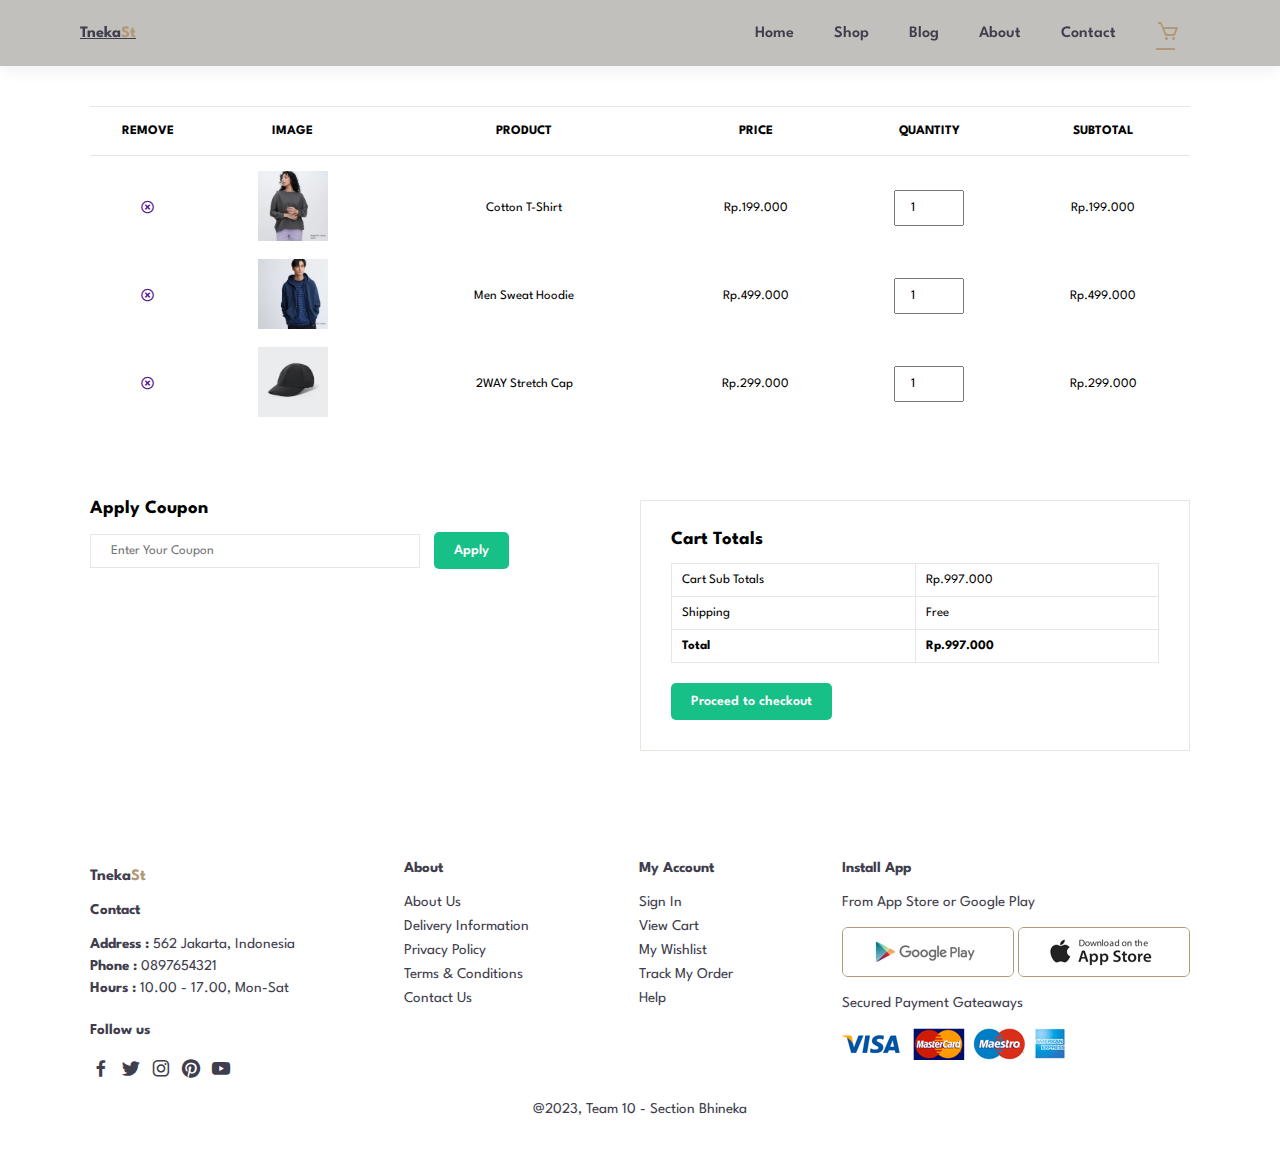
<file: cart.html>
<!DOCTYPE html>
<html lang="en">

    <head>
        <meta charset="UTF-8">
        <meta http-equiv="X-UA-Compatible" content="IE=edge">
        <meta name="viewport" content="width=device-width, initial-scale=1.0">
        <title>TnekaSt</title>
        <link rel="stylesheet" href="https://pro.fontawesome.com/releases/v5.10.0/css/all.css" />

        <link rel="apple-touch-icon" sizes="10000x10000" href="assets/Logo 1.png">
        <link rel="icon" type="image/png" href="assets/Logo 1.png">

        <!-- Link CSS -->
        <link rel="stylesheet" href="style.css">

        <!--BoxIcons-->
        <link rel="stylesheet" href='https://unpkg.com/boxicons@2.1.4/css/boxicons.min.css' rel='stylesheet'>
    </head>

    <body>
        <section id="header">
            <a href="index.html" class="logo">Tneka<span>St</span></a>

            <div>
                <ul id="navbar">
                    <li><a href="index.html">Home</a></li>
                    <li><a href="#product1">Shop</a></li>
                    <li><a href="#sm-banner">Blog</a></li>
                    <li><a href="#banner">About</a></li>
                    <li><a href="#ftr">Contact</a></li>
                    <li id="lg-bag"><a class="active" href="cart.html"><i class='bx bx-cart' id="cart-icon"></i></a></li>
                    <a class="active" href="" id="close"><i class="far fa-times"></i></a>
                </ul>
            </div>
            <div id="mobile">
                <a href="cart.html"><i class="bx bx-cart"></i></a>
                <i id="bar" class="fas fa-outdent"></i>
            </div>
        </section>

        <section id="cart" class="section-p1">
            <table width="100%">
                <thead>
                   <tr>
                    <td>Remove</td>
                    <td>Image</td>
                    <td>Product</td>
                    <td>Price</td>
                    <td>Quantity</td>
                    <td>Subtotal</td> 
                   </tr> 
                </thead>
                <tbody>
                    <tr>
                        <td><a href=""><i class="far fa-times-circle"></i></a></td>
                        <td><img src="Uniqlo/baju-tshirtwanita.png" alt=""></td>
                        <td>Cotton T-Shirt</td>
                        <td>Rp.199.000</td>
                        <td><input type="number" value="1"></td>
                        <td>Rp.199.000</td>
                    </tr>
                    <tr>
                        <td><a href=""><i class="far fa-times-circle"></i></a></td>
                        <td><img src="Uniqlo/jaket-sweathoodielenganpanjang.png" alt=""></td>
                        <td>Men Sweat Hoodie</td>
                        <td>Rp.499.000</td>
                        <td><input type="number" value="1"></td>
                        <td>Rp.499.000</td>
                    </tr>
                    <tr>
                        <td><a href=""><i class="far fa-times-circle"></i></a></td>
                        <td><img src="Uniqlo/aksesoris-topi.png" alt=""></td>
                        <td>2WAY Stretch Cap</td>
                        <td>Rp.299.000</td>
                        <td><input type="number" value="1"></td>
                        <td>Rp.299.000</td>
                    </tr>
                </tbody>
            </table>
        </section>

        <section id="cart-add" class="section-p1">
            <div id="coupon">
                <h3>Apply Coupon</h3>
                <div>
                    <input type="text" placeholder="Enter Your Coupon">
                    <button class="normal">Apply</button>
                </div>
            </div>

            <div id="subtotal">
                <h3>Cart Totals</h3>
                <table>
                    <tr>
                        <td>Cart Sub Totals</td>
                        <td>Rp.997.000</td>
                    </tr>
                    <tr>
                        <td>Shipping</td>
                        <td>Free</td>
                    </tr>
                    <tr>
                        <td><strong>Total</strong></td>
                        <td><strong>Rp.997.000</strong></td>
                    </tr>
                </table>
                <button class="normal">Proceed to checkout</button>
            </div>
        </section>

        <footer class="section-p1">
            <div class="col">
                <a href="#" class="logo">Tneka<span>St</span></a>
                <h4>Contact</h4>
                <p><strong>Address : </strong>562 Jakarta, Indonesia</p>
                <p><strong>Phone : </strong>0897654321</p>
                <p><strong>Hours : </strong>10.00 - 17.00, Mon-Sat</p>
                <div class="follow">
                    <h4>Follow us</h4>
                    <div class="icon">
                        <i class='bx bxl-facebook' ></i>
                        <i class='bx bxl-twitter' ></i>
                        <i class='bx bxl-instagram' ></i>
                        <i class='bx bxl-pinterest' ></i>
                        <i class='bx bxl-youtube' ></i>
                    </div>
                </div>
            </div>

            <div class="col">
                <h4>About</h4>
                <a href="#">About Us</a>
                <a href="#">Delivery Information</a>
                <a href="#">Privacy Policy</a>
                <a href="#">Terms & Conditions</a>
                <a href="#">Contact Us</a>
            </div>

            <div class="col">
                <h4>My Account</h4>
                <a href="#">Sign In</a>
                <a href="#">View Cart</a>
                <a href="#">My Wishlist</a>
                <a href="#">Track My Order</a>
                <a href="#">Help</a>
            </div>

            <div class="col install">
                <h4>Install App</h4>
                <p>From App Store or Google Play</p>
                <div class="row">
                    <img src="assets/play.jpg" alt="">
                    <img src="assets/app.jpg" alt="">
                </div>
                <p>Secured Payment Gateaways</p>
                <img src="assets/pay.png" alt="">
            </div>
            <div class="copyright">
                <p>@2023, Team 10 - Section Bhineka</p>
            </div>
        </footer>

        <!-- Bootstrap core JavaScript
        ================================================== -->
        <script src="script.js"></script>
    </body>

</html>
</file>
<file: style.css>
@import url("https://fonts.googleapis.com/css2?family=Spartan:wght@100;200;300;400;500;600;700;800;900&display=swap");
* {
  margin: 0;
  padding: 0;
  box-sizing: border-box;
  font-family: "Spartan", sans-serif;
}

/* Variables */
:root {
  --main-color: #b19975;
  --text-color: #403d4d;
  --bg-color: #ffff;
  --bgrnd-color: #c1c0bc;
}
html {
  scroll-behavior: smooth;
}

/* Global Styles */
h1 {
  font-size: 2.4rem;
  line-height: 60px;
  color: var(--text-color);
}
h2 {
  font-size: 2rem;
  line-height: 54px;
  color: var(--text-color);
}
h4 {
  font-size: 20px;
  color: var(--text-color);
}
h6 {
  font-weight: 700;
  font-size: 12px;
}
p {
  font-size: 1rem;
  color: var(--text-color);
}
.section-p1 {
  padding: 40px 90px;
}
.section-m1 {
  margin: 40px 0;
}
button.now {
  font-size: 15px;
  font-weight: 600;
  padding: 12px 20px;
  margin: 15px 0 20px 0;
  color: var(--text-color);
  background-color: var(--main-color);
  border-radius: 5px;
  cursor: pointer;
  border: none;
  outline: none;
  transition: 0.2s;
}
button.more {
  font-size: 14px;
  font-weight: 600;
  padding: 12px 20px;
  color: var(--text-color);
  background-color: var(--bgrnd-color);
  border-radius: 5px;
  cursor: pointer;
  border: none;
  outline: none;
  transition: 0.2s;
}
button.normal {
  font-size: 14px;
  font-weight: 600;
  padding: 12px 20px;
  color: var(--text-color);
  background-color: var(--bg-color);
  border-radius: 5px;
  cursor: pointer;
  border: none;
  outline: none;
  transition: 0.2s;
}
button.white {
  font-size: 13px;
  font-weight: 600;
  padding: 11px 18px;
  color: var(--bg-color);
  background-color: transparent;
  cursor: pointer;
  border: 1px solid var(--bg-color);
  outline: none;
  transition: 0.2s;
}
body {
  width: 100%;
}

/* Header Start */
.logo {
  font-size: 1rem;
  font-weight: 700;
  color: var(--text-color);
}
.logo span {
  color: var(--main-color);
}
#header {
  display: flex;
  align-items: center;
  justify-content: space-between;
  padding: 20px 80px;
  background: var(--bgrnd-color);
  box-shadow: 0 5px 15px rgba(0, 0, 0, 0.06);
  z-index: 999;
  position: sticky;
  top: 0;
  left: 0;
}
#navbar {
  display: flex;
  align-items: center;
  justify-content: center;
}
#navbar li {
  list-style: none;
  padding: 0 20px;
  position: relative;
}
#navbar li a {
  text-decoration: none;
  font-size: 16px;
  font-weight: 600;
  color: var(--text-color);
  transition: 0.3s ease;
}
#navbar li a:hover,
#navbar li a.active {
  color: var(--main-color);
}
#mobile {
  display: none;
  align-items: center;
}
#close {
  display: none;
}
#navbar li a.active::after,
#navbar li a:hover::after {
  content: "";
  width: 30%;
  height: 2px;
  background: var(--main-color);
  position: absolute;
  bottom: -4px;
  left: 20px;
}
#cart-icon {
  font-size: 24px;
  cursor: pointer;
}

/* Homepage */
#hero {
  background: url(assets/bg-home.png);
  height: 90vh;
  width: 100%;
  background-size: cover;
  background-position: top 25% right 0;
  padding: 0 80px;
  display: flex;
  flex-direction: column;
  align-items: flex-start;
  justify-content: center;
}
#hero h1 span {
  color: var(--main-color);
}
#hero p {
  line-height: 25px;
}
#hero button {
  padding: 10px 20px;
  margin: 15px 0 20px 0;
  border-radius: 0.5rem;
  background: var(--main-color);
  color: var(--text-color);
  font-size: 15px;
  font-weight: 600;
  cursor: pointer;
}
#hero button:hover {
  background-color: var(--main-color);
  color: var(--bg-color);
}
#about{
  display: flex;
  flex: 1;
  align-items: center;
  gap: 1rem;
}
.about .image {
  padding-right: 3rem;
  padding-bottom: 7rem;
  margin-top: 100px;
  margin-left: 90px;
}
.about .image img {
  width: 450px;
  -webkit-box-shadow: 2rem 2rem 0 rgba(0, 0, 0, 0.1);
          box-shadow: 2rem 2rem 0 rgba(0, 0, 0, 0.1);
}
.about .content {
  -webkit-box-flex: 1;
      -ms-flex: 1 1 40rem;
          flex: 1 1 40rem;
}
.about .content p {
  color: var(--text-color);
  padding: 0.5rem 0;
  line-height: 2;
}
#about button:hover {
  background-color: var(--main-color);
  color: var(--bg-color);
}
#feature {
  display: flex;
  align-items: center;
  justify-content: space-between;
  flex-wrap: wrap;
  padding: 20px 90px;
  margin-bottom: 4rem;
}
#feature .fe-box {
  width: 180px;
  text-align: center;
}
#feature .fe-box i {
  font-size: 40px;
}
#feature .fe-box h6 {
  padding: 9px 8px 6px 8px;
  line-height: 2;
  border-radius: 4px;
  color: var(--text-color);
  text-transform: uppercase;
}
#feature .fe-box p {
  font-size: 12px;
  line-height: 20px;
}
#category1 {
  text-align: center;
}
.category-container {
  display: flex;
  flex-wrap: wrap;
  gap: 2rem;
  margin-top: 2rem;
}
.category-container .box {
  flex: 1 1 17rem;
  position: relative;
  height: 200px;
  border-radius: 0.5rem;
  overflow: hidden;
}
.category-container .box img {
  width: 100%;
  height: 100%;
  object-fit: cover;
  overflow: hidden;
}
.category-container .box img:hover {
  transform: scale(1.1);
  transition: 0.5s;
}
.category-container .box h4 {
  position: absolute;
  bottom: 1rem;
  left: 1rem;
  font-weight: 400;
  font-size: 1rem;
  background: var(--bg-color);
  padding: 8px;
  border-radius: 0.5rem;
}
.category-container .box:hover h4 {
  background: var(--main-color);
  color: var(--bg-color);
}
#product1 {
  text-align: center;
  padding: 80px 80px;
}
#product1 .product-container {
  display: flex;
  justify-content: space-between;
  padding-top: 20px;
  flex-wrap: wrap;
}
#product1 .product {
  width: 23%;
  min-width: 250px;
  padding: 10px 12px;
  border: 1px solid var(--main-color);
  border-radius: 15px;
  cursor: pointer;
  box-shadow: 20px 20px 30px rgba(0, 0, 0, 0.02);
  margin: 15px 0;
  transition: 0.2s ease;
  position: relative;
}
#product1 .product:hover {
  box-shadow: 20px 20px 30px rgba(0, 0, 0, 0.06);
}
#product1 .product img {
  width: 100%;
  border-radius: 10px;
}

#product1 .product .deskripsi {
  text-align: start;
  padding: 10px 0;
}
#product1 .product .deskripsi span {
  color: var(--bgrnd-color);
  font-size: 13px;
  font-weight: 600;
}
#product1 .product .deskripsi h5 {
  padding-top: 7px;
  color: var(--text-color);
  font-size: 15px;
}
#product1 .product .deskripsi i {
  font-size: 13px;
  color: gold;
}
#product1 .product .deskripsi h4 {
  padding-top: 7px;
  font-size: 15px;
  font-weight: 700;
  color: var(--main-color);
}
#product1 .product .cart {
  width: 40px;
  height: 40px;
  line-height: 40px;
  font-size: 20px;
  border-radius: 50px;
  background-color: rgb(240, 234, 234);
  font-weight: 600;
  color: var(--text-color);
  border: 1px solid rgb(231, 225, 225);
  position: absolute;
  bottom: 20px;
  right: 10px;
}
#product1 .product .cart:hover {
  background-color: var(--main-color);
}
#banner {
  display: flex;
  flex-direction: column;
  justify-content: center;
  align-items: center;
  text-align: center;
  background-image: url(assets/banner1.png);
  width: 100%;
  height: 50vh;
  margin-top: 40px;
  background-size: cover;
  background-position: center;
}
#banner h4 {
  color: var(--text-color);
  font-size: 16px;
}
#banner h2 {
  color: var(--text-color);
  font-size: 30px;
  padding: 10px 0;
}
#banner h2 span {
  color: var(--main-color);
}
#banner button:hover {
  background-color: var(--main-color);
  color: var(--bg-color);
}
#sm-banner {
  display: flex;
  justify-content: space-between;
  flex-wrap: wrap;
  padding: 40px 80px;
}
#sm-banner .banner-box {
  display: flex;
  flex-direction: column;
  justify-content: center;
  align-items: flex-start;
  background-image: url(Uniqlo/UT\ UTGP\ 2023\ MFA\ Lengan\ Pendek.jpg);
  min-width: 580px;
  height: 50vh;
  background-size: cover;
  background-position: center;
  padding: 30px;
}
#sm-banner .banner-box2 {
  background-image: url(Uniqlo/Jaket\ Parka\ Lapis\ Jersey\ Lembut\ \(Water-Repellent\).jpg);
}
#sm-banner h4 {
  color: var(--bg-color);
  font-size: 20px;
  font-weight: 300;
}
#sm-banner h2 {
  color: var(--bg-color);
  font-size: 28px;
  font-weight: 800;
}
#sm-banner span {
  color: var(--bg-color);
  font-size: 14px;
  font-weight: 500;
  padding-bottom: 15px;
}
#sm-banner .banner-box:hover button {
  background-color: var(--text-color);
  border: 1px solid var(--text-color);
}
#banner3 {
  display: flex;
  justify-content: space-between;
  flex-wrap: wrap;
  padding: 0 80px;
}
#banner3 .banner-box {
  display: flex;
  flex-direction: column;
  justify-content: center;
  align-items: flex-start;
  background-image: url(Uniqlo/shirt.jpg);
  min-width: 30%;
  height: 30vh;
  background-size: cover;
  background-position: center;
  padding: 20px;
  margin-bottom: 20px;
}
#banner3 .banner-box2 {
  background-image: url(Uniqlo/Tas\ Utilitas\ 2WAY.jpg);
}
#banner3 .banner-box3 {
  background-image: url(Uniqlo/Jaket\ Blouson\ Pendek\ Utilitas.jpg);
}
#banner3 h2 {
  color: var(--bg-color);
  font-weight: 900;
  font-size: 22px;
  line-height: 1.5;
}
#banner3 h3 {
  color: var(--text-color);
  font-weight: 800;
  font-size: 15px;
}
#newsletter {
  display: flex;
  justify-content: space-between;
  flex-wrap: wrap;
  align-items: center;
  height: 20vh;
  margin-top: 55px;
  background-image: url("assets/banner1.png");
  background-repeat: no-repeat;
  background-position: 20% 30%;
}
#newsletter h4 {
  font-size: 22px;
  font-weight: 700;
  color: #fff;
}
#newsletter p {
  font-size: 15px;
  font-weight: 600;
  color: wheat;
}
#newsletter p span {
  color: rgb(255, 170, 90);
}
#newsletter .form {
  display: flex;
  width: 40%;
}
#newsletter input {
  height: 3.125rem;
  padding: 0 1.25rem;
  font-size: 14px;
  width: 100%;
  border: 1px solid transparent;
  border-radius: 4px;
  outline: none;
  border-top-left-radius: 0;
  border-bottom-left-radius: 0;
}
#newsletter button {
  background-color: blue;
  color: azure;
  white-space: nowrap;
}
#newsletter {
  display: flex;
  justify-content: space-between;
  flex-wrap: wrap;
  align-items: center;
  height: 20vh;
  margin-top: 55px;
  background-image: url("assets/banner1.png");
  background-repeat: no-repeat;
  background-position: 20% 30%;
}
#newsletter h4 {
  font-size: 22px;
  font-weight: 700;
  line-height: 2;
  color: var(--bg-color);
}
#newsletter p {
  font-size: 15px;
  font-weight: 600;
  color: var(--text-color);
}
#newsletter p span {
  font-size: 15px;
  color: white;
  font-weight: 700;
}
#newsletter .form {
  display: flex;
  width: 40%;
}
#newsletter input {
  height: 3.125rem;
  padding: 0 1.25rem;
  font-size: 14px;
  width: 100%;
  border: 1px solid transparent;
  border-radius: 4px;
  outline: none;
  border-top-left-radius: 0;
  border-bottom-left-radius: 0;
}
#newsletter button {
  background-color: var(--main-color);
  color: var(--text-color);
  white-space: nowrap;
}
footer {
  display: flex;
  flex-wrap: wrap;
  justify-content: space-between;
  padding: 40px 80px;
}
footer .col {
  display: flex;
  flex-direction: column;
  align-items: flex-start;
  margin-bottom: 20px;
}
footer .logo span {
  line-height: 2;
}
footer h4 {
  font-size: 15px;
  padding-bottom: 20px;
}
footer p {
  font-size: 15px;
  margin: 0 0 8px 0;
}
footer a {
  font-size: 15px;
  text-decoration: none;
  color: var(--text-color);
  margin-bottom: 10px;
}
footer .follow {
  margin-top: 20px;
}
footer .follow i {
  font-size: 22px;
  color: var(--text-color);
  padding-right: 4px;
  cursor: pointer;
}
footer .install .row img {
  border: 1px solid var(--main-color);
  border-radius: 6px;
}
footer .install img {
  margin: 10px 0 15px 0;
}
footer .follow i:hover,
footer a:hover {
  color: var(--main-color);
}
footer .copyright {
  width: 100%;
  text-align: center;
}

/* Cart Page */
#cart{
  overflow-x: auto;
}
#cart table {
  width: 100%;
  border-collapse: collapse;
  table-layout: fixed;
  white-space: nowrap;
}
#cart table img {
  width: 70px;
}
#cart table td:nth-child(1) {
  width: 100px;
  text-align: center;
}
#cart table td:nth-child(2) {
  width: 150px;
  text-align: center;
}
#cart table td:nth-child(3) {
  width: 250px;
  text-align: center;
}
#cart table td:nth-child(4),
#cart table td:nth-child(5),
#cart table td:nth-child(6) {
  width: 150px;
  text-align: center;
}
#cart table td:nth-child(5) input {
  width: 70px;
  padding: 10px 5px 10px 15px;
}
#cart table thead {
  border: 1px solid #e2e9e1;
  border-left: none;
  border-right: none;
}
#cart table thead td {
  font-weight: 700;
  text-transform: uppercase;
  font-size: 13px;
  padding: 18px 0;
}
#cart table tbody tr td {
  padding-top: 15px;
}
#cart table tbody td {
  font-size: 13px;
}
#cart-add {
  display: flex;
  flex-wrap: wrap;
  justify-content: space-between;
}
#coupon {
  width: 50%;
  margin-bottom: 30px;
}
#coupon h3,
#subtotal h3 {
  padding-bottom: 15px;
}
#coupon input {
  padding: 10px 20px;
  outline: none;
  width: 60%;
  margin-right: 10px;
  border: 1px solid #e2e9e1;
}
#coupon button,
#subtotal button{
  background-color: #16c087;
  color: #fff;
  padding: 12px 20px;
}
#subtotal {
  width: 50%;
  margin-bottom: 30px;
  border: 1px solid #e2e9e1;
  padding: 30px;
}
#subtotal table {
  border-collapse: collapse;
  width: 100%;
  margin-bottom: 20px;
}
#subtotal table td {
  width: 50%;
  border: 1px solid #e2e9e1;
  padding: 10px;
  font-size: 13px;
}

/* Responsive Ipad */
@media (max-width: 799px) {
  .section-p1 {
    padding: 100px 100px;
  }
  #navbar {
    display: flex;
    flex-direction: column;
    align-items: flex-start;
    justify-content: flex-start;
    position: fixed;
    top: 0;
    right: -300px;
    height: 100vh;
    width: 300px;
    background-color: var(--bg-color);
    box-shadow: 0 40px 60px rgba(0, 0, 0, 01);
    padding: 80px 0 0 10px;
    transition: 0.3s;
  }
  #navbar.active {
    right: 0px;
  }
  #navbar li {
    margin-bottom: 25px;
  }
  #mobile {
    display: flex;
    align-items: center;
  }
  #mobile i {
    color: black;
    font-size: 24px;
    padding-left: 20px;
  }
  #close {
    display: initial;
    position: absolute;
    top: 30px;
    left: 30px;
    color: #222;
    font-size: 24px;
  }
  #lg-bag {
    display: none;
  }
  #hero {
    height: 70vh;
    padding: 0 80px;
    background-position: top 30% right 30%;
  }
  #about{
    padding: 0px  70px;
    flex-direction: column;
  }
  .about .image {
    margin-top: 20%;
    margin-right: 0px;
    margin-bottom: 10px;
  }
  .about .image img {
    width: 450px;
    -webkit-box-shadow: 2rem 2rem 0 rgba(0, 0, 0, 0.1);
            box-shadow: 2rem 2rem 0 rgba(0, 0, 0, 0.1);
  }
  .about .content {
    -webkit-box-flex: 1;
        -ms-flex: 1 1 5rem;
            flex: 1 1 5rem;
  }
  #feature {
    justify-content: center;
  }
  #feature .fe-box {
    margin: 15px 15px;
  }
  #product1 .pro-container {
    justify-content: center;
  }
  #product1 .pro {
    margin: 25px;
  }
  #banner {
    height: 20vh;
  }
  #sm-banner .banner-box {
    min-width: 100%;
    height: 30vh;
  }
  #sm-banner .banner-box2{
    margin-top: 20px;
  }
  #banner3 {
    padding: 0 40px;
  }
  #banner3 .banner-box{
    width: 28%;
  }
  #newsletter .form{
    width: 70%;
    padding: 10px 10px;
  }
  #newsletter{
    height: 100%;
    padding: 40px 40px;
  }
  #newsletter h4{
    font-size: 20px;
    font-weight: 700;
    line-height: 2;
    color: var(--bg-color);
  }
  /* Cart Page Media */
  #cart-add {
    flex-direction: column;
  }
  #coupon {
    width: 100%;
  }
  #subtotal {
    width: 100%;
    padding: 20px;
  }
}

/* Responsive Gadget */
@media (max-width: 477px) {
  .section-p1 {
    padding: 20px;
  }
  #header {
    padding: 10px 30px;
  }
  h1 {
    font-size: 38px;
  }
  h2 {
    font-size: 32px;
  }
  #hero {
    padding: 0 20px;
    background-position: 50%;
  }
  #about{
    padding: 0px 70px;
    flex-direction: column;
  }
  .about .image {
    margin-right: 70px;
    margin-bottom: 10px;
  }
  .about .image img {
    width: 250px;
    -webkit-box-shadow: 2rem 2rem 0 rgba(0, 0, 0, 0.1);
            box-shadow: 2rem 2rem 0 rgba(0, 0, 0, 0.1);
  }
  .about .content {
    -webkit-box-flex: 1;
        -ms-flex: 1 1 30rem;
            flex: 1 1 30rem;
  }
  #feature {
    justify-content: space-between;
  }
  #feature .fe-box {
    width: 155px;
    margin: 0 0 15px 0;
  }
  #product1 .pro {
    width: 100%;
  }
  #banner {
    height: 40vh;
  }
  #sm-banner .banner-box {
    height: 40vh;
  }
  #sm-banner .banner-box2 {
    margin-top: 20px;
  }
  #banner3 {
    padding: 0 20px;
  }
  #banner3 .banner-box {
    width: 100%;
  }
  #newsletter .form {
    width: 100%;
    padding: 10px 10px;
  }
  #newsletter {
    height: 100%;
    padding: 40px 20px;
  }
  #newsletter h4{
    font-size: 15px;
  }
  footer .copyright {
    text-align: start;
  }
  /* Cart Page Media */
  #cart-add {
    flex-direction: column;
  }
  #coupon {
    width: 100%;
  }
  #subtotal {
    width: 100%;
    padding: 20px;
  }
}
</file>
